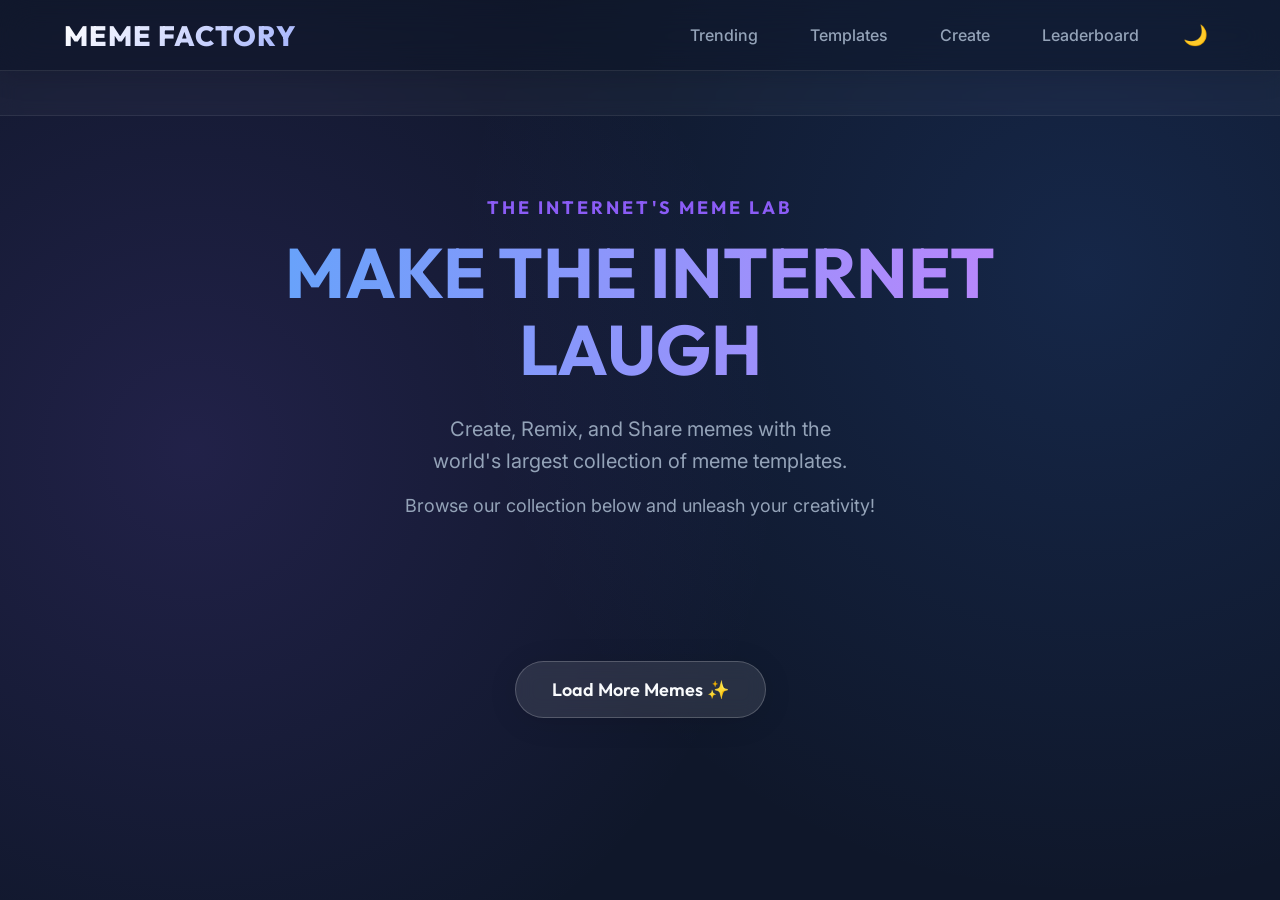
<file: index.html>
<!DOCTYPE html>
<html lang="en">
<head>
    <meta charset="UTF-8">
    <meta name="viewport" content="width=device-width, initial-scale=1.0">
    <title>Meme Factory - Home</title>
    <link rel="stylesheet" href="./index.css">
    <script src="./theme.js"></script>
</head>
<body>
    <div id="headd">
        <h1>MEME FACTORY</h1>
        <div class="hamburger" onclick="toggleMenu()">
            <span></span>
            <span></span>
            <span></span>
        </div>
        <div class="nav-links">
            <a href="./index2.html">Trending</a>
            <a href="#">Templates</a>
            <a href="#">Create</a>
            <a href="#">Leaderboard</a>
            <button class="theme-toggle" onclick="toggleTheme()" aria-label="Toggle Theme"></button>
        </div>
    </div>
    
    <div class="marquee">
        <span id="marquee-item">We fetch the funniest jokes from the internet so you don't have to scroll endlessly. 🔥 New templates added daily. ✨ Create and share with millions.</span>
    </div>

    <div id="content" class="hero">
        <h1>The Internet's Meme Lab</h1>
        <h2>MAKE THE INTERNET LAUGH</h2>
        <div class="hero-desc">
            <span>Create, Remix, and Share memes with the</span><br>
            <span>world's largest collection of meme templates.</span>
            <p>Browse our collection below and unleash your creativity!</p>
        </div>
    </div>

    <div id="cards" class="cards-grid">
        <!-- Cards will be injected here by index.js -->
    </div>

    <div class="load-btn-container" id="meme">
        <button onclick="creatememe()" id="meme-loade">Load More Memes ✨</button>
    </div>

    <script src="./index.js"></script>
</body>
</html>
</file>
<file: index.css>
@import url('https://fonts.googleapis.com/css2?family=Inter:wght@400;500;600&family=Outfit:wght@500;700;800&display=swap');





* {
    margin: 0;
    padding: 0;
    box-sizing: border-box;
}

body {
    background-color: #0f172a;
    color: #f8fafc;
    font-family: 'Inter', sans-serif;
    min-height: 100vh;
    background-image: 
        radial-gradient(circle at 15% 50%, rgba(139, 92, 246, 0.15) 0%, transparent 50%),
        radial-gradient(circle at 85% 30%, rgba(59, 130, 246, 0.15) 0%, transparent 50%);
    background-attachment: fixed;
    overflow-x: hidden;
    transition: background-color 0.4s ease, color 0.4s ease, background-image 0.4s ease;
}
h1, h2, h3, h4 {
    font-family: 'Outfit', sans-serif;
}
#headd {
    position: sticky;
    top: 0;
    z-index: 100;
    display: flex;
    justify-content: space-between;
    align-items: center;
    padding: 15px 5%;
    background: rgba(15, 23, 42, 0.4);
    backdrop-filter: blur(16px);
    -webkit-backdrop-filter: blur(16px);
    border-bottom: 1px solid rgba(255, 255, 255, 0.1);
    box-shadow: 0 4px 30px rgba(0, 0, 0, 0.1);
    transition: all 0.4s ease;
}

#headd h1 {
    font-size: clamp(20px, 5vw, 28px);
    font-weight: 800;
    background: linear-gradient(135deg, #fff, #a5b4fc);
    -webkit-background-clip: text;
    background-clip: text;
    -webkit-text-fill-color: transparent;
    letter-spacing: 1px;
}

.nav-links {
    display: flex;
    gap: 20px;
    align-items: center;
}

.nav-links a {
    text-decoration: none;
    color: #94a3b8;
    font-size: 16px;
    font-weight: 500;
    padding: 8px 16px;
    border-radius: 8px;
    transition: all 0.3s ease;
}

.nav-links a:hover {
    color: #f8fafc;
    background: rgba(255, 255, 255, 0.1);
    backdrop-filter: blur(4px);
    -webkit-backdrop-filter: blur(4px);
    box-shadow: 0 4px 30px rgba(0, 0, 0, 0.1);
}

.theme-toggle {
    background: transparent;
    border: none;
    font-size: 20px;
    cursor: pointer;
    padding: 8px;
    border-radius: 50%;
    display: flex;
    align-items: center;
    justify-content: center;
    transition: all 0.3s ease;
}

.theme-toggle:hover {
    background: rgba(255, 255, 255, 0.1);
}
.hamburger {
    display: none;
    flex-direction: column;
    cursor: pointer;
    gap: 5px;
    z-index: 101;
}

.hamburger span {
    width: 25px;
    height: 3px;
    background-color: #f8fafc;
    border-radius: 3px;
    transition: 0.3s ease;
}
.marquee {
    width: 100%;
    overflow: hidden;
    white-space: nowrap;
    padding: 12px 0;
    background: rgba(255, 255, 255, 0.03);
    backdrop-filter: blur(8px);
    -webkit-backdrop-filter: blur(8px);
    border-bottom: 1px solid rgba(255, 255, 255, 0.08);
}

.marquee span {
    display: inline-block;
    padding-left: 100%;
    animation: scroll 20s linear infinite;
    font-size: 14px;
    font-weight: 500;
    color: #8b5cf6;
    text-transform: uppercase;
    letter-spacing: 2px;
}

@keyframes scroll {
    0% { transform: translateX(0%); }
    100% { transform: translateX(-100%); }
}
.hero {
    text-align: center;
    padding: 80px 20px 40px;
    max-width: 900px;
    margin: 0 auto;
}

.hero h1 {
    font-size: 18px;
    color: #8b5cf6;
    text-transform: uppercase;
    letter-spacing: 3px;
    margin-bottom: 15px;
}

.hero h2 {
    font-size: clamp(40px, 8vw, 70px);
    line-height: 1.1;
    margin-bottom: 25px;
    background: linear-gradient(to right, #60a5fa, #c084fc);
    -webkit-background-clip: text;
    background-clip: text;
    -webkit-text-fill-color: transparent;
}

.hero-desc {
    font-size: 20px;
    color: #94a3b8;
    line-height: 1.6;
    max-width: 600px;
    margin: 0 auto;
}

.hero-desc p {
    margin-top: 15px;
    font-size: 18px;
}
.cards-grid {
    display: grid;
    grid-template-columns: repeat(auto-fill, minmax(min(100%, 280px), 1fr));
    gap: 25px;
    padding: 40px 5%;
    max-width: 1400px;
    margin: 0 auto;
}

.card {
    position: relative;
    border-radius: 16px;
    overflow: hidden;
    aspect-ratio: 1;
    background: rgba(30, 41, 59, 0.4);
    backdrop-filter: blur(12px);
    -webkit-backdrop-filter: blur(12px);
    border: 1px solid rgba(255, 255, 255, 0.12);
    cursor: pointer;
    box-shadow: 0 4px 30px rgba(0, 0, 0, 0.1);
    transition: all 0.4s cubic-bezier(0.175, 0.885, 0.32, 1.275);
}

.card:hover {
    transform: translateY(-8px);
    background: rgba(255, 255, 255, 0.05);
    box-shadow: 0 8px 32px rgba(139, 92, 246, 0.3), 0 0 25px rgba(139, 92, 246, 0.3);
    border-color: rgba(255, 255, 255, 0.2);
}

.card-img {
    width: 100%;
    height: 100%;
    object-fit: cover;
    transition: transform 0.5s ease;
}

.card:hover .card-img {
    transform: scale(1.08);
}

.card-title {
    position: absolute;
    bottom: 0;
    left: 0;
    width: 100%;
    padding: 30px 20px 20px;
    font-size: 18px;
    color: #f8fafc;
    background: rgba(15, 23, 42, 0.5);
    backdrop-filter: blur(8px);
    -webkit-backdrop-filter: blur(8px);
    border-top: 1px solid rgba(255, 255, 255, 0.1);
    transform: translateY(0);
    transition: transform 0.3s ease;
    white-space: nowrap;
    overflow: hidden;
    text-overflow: ellipsis;
}

/* Buttons */
.load-btn-container {
    text-align: center;
    padding: 20px 0 60px;
}

#meme-loade, .primary-btn {
    padding: 16px 36px;
    font-size: 18px;
    font-weight: 600;
    font-family: 'Outfit', sans-serif;
    color: #f8fafc;
    background: rgba(255, 255, 255, 0.1);
    backdrop-filter: blur(10px);
    -webkit-backdrop-filter: blur(10px);
    border: 1px solid rgba(255, 255, 255, 0.2);
    border-radius: 30px;
    cursor: pointer;
    box-shadow: 0 4px 30px rgba(0, 0, 0, 0.1);
    transition: all 0.3s ease;
}

#meme-loade:hover, .primary-btn:hover {
    transform: translateY(-3px);
    background: rgba(255, 255, 255, 0.15);
    border-color: rgba(255, 255, 255, 0.3);
    box-shadow: 0 8px 32px rgba(139, 92, 246, 0.4);
}

#meme-loade:active {
    transform: translateY(1px);
}
.search-container {
    display: flex;
    align-items: center;
    gap: 10px;
}

.search-container label {
    display: none;
}

#search-input {
    padding: 10px 20px;
    border-radius: 20px;
    border: 1px solid rgba(255, 255, 255, 0.1);
    background: rgba(255, 255, 255, 0.05);
    backdrop-filter: blur(8px);
    -webkit-backdrop-filter: blur(8px);
    color: #f8fafc;
    font-family: 'Inter', sans-serif;
    font-size: 15px;
    outline: none;
    transition: all 0.3s;
    width: 250px;
    box-shadow: 0 4px 30px rgba(0, 0, 0, 0.1);
}

#search-input::placeholder {
    color: #94a3b8;
}

#search-input:focus {
    background: rgba(255, 255, 255, 0.1);
    border-color: rgba(139, 92, 246, 0.5);
    box-shadow: 0 0 15px rgba(139, 92, 246, 0.3);
}
@media (max-width: 768px) {
    #headd {
        padding: 15px 20px;
        flex-wrap: wrap;
    }

    .hamburger {
        display: flex;
        order: 2;
    }

    .nav-links {
        display: none;
        width: 100%;
        flex-direction: column;
        padding: 20px 0;
        gap: 10px;
        order: 4;
    }

    .nav-links.active {
        display: flex;
        background: rgba(15, 23, 42, 0.8);
        backdrop-filter: blur(12px);
        -webkit-backdrop-filter: blur(12px);
        border-radius: 12px;
        border: 1px solid rgba(255, 255, 255, 0.05);
    }
    
    .nav-links a {
        width: 100%;
        text-align: center;
        padding: 12px;
        background: rgba(255, 255, 255, 0.03);
        border-radius: 8px;
    }
    
    .search-container {
        order: 3;
        width: 100%;
        margin-top: 15px;
    }
    
    #search-input {
        width: 100%;
    }

    .hero h2 {
        font-size: 40px;
    }
}
</file>
